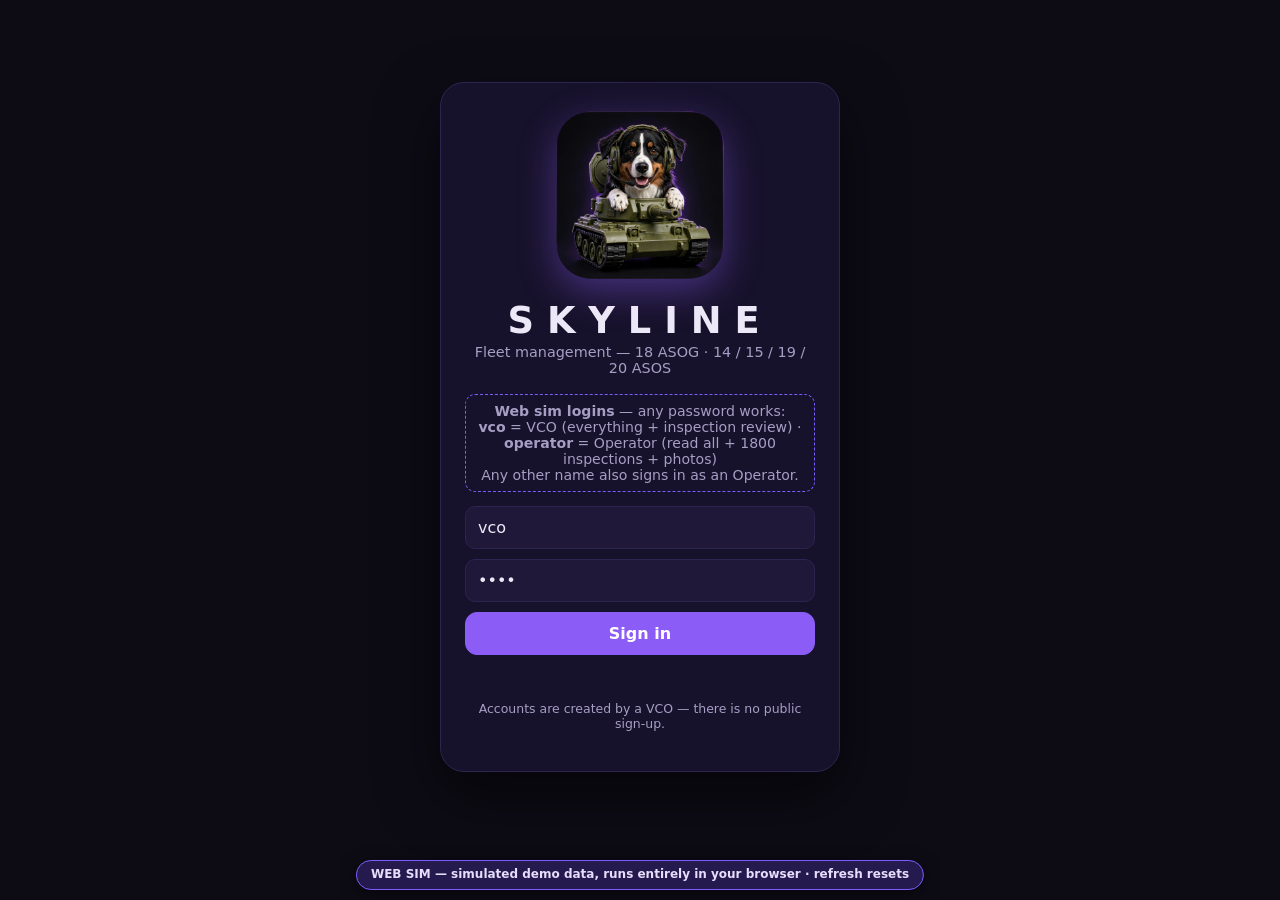
<file: docs/sim/index.html>
<!DOCTYPE html>
<html lang="en">
<head>
<meta charset="UTF-8">
<meta name="viewport" content="width=device-width, initial-scale=1, viewport-fit=cover">
<title>Skyline — Fleet Management — Web Sim</title>
<meta name="theme-color" content="#17122b">
<meta name="mobile-web-app-capable" content="yes">
<meta name="apple-mobile-web-app-capable" content="yes">
<meta name="apple-mobile-web-app-status-bar-style" content="black-translucent">
<link rel="manifest" href="manifest.json">
<link rel="icon" href="icons/favicon-32.png">
<link rel="apple-touch-icon" href="icons/apple-touch-icon.png">
<link rel="stylesheet" href="style.css">
</head>
<body>

<!-- ===================== LOGIN / SETUP ===================== -->
<section id="view-auth" class="view">
  <div class="auth-card">
    <img class="auth-icon" src="icons/icon-512.png" alt="Skyline icon">
    <h1 class="app-name">SKYLINE</h1>
    <p class="tagline">Fleet management — 18 ASOG &middot; 14 / 15 / 19 / 20 ASOS</p>

    <form id="setup-form" class="hidden">
      <h2>First-run setup</h2>
      <p class="hint">No accounts exist yet. Create the first VCO account.</p>
      <input id="su-username" placeholder="Username" aria-label="Username" autocomplete="username" required>
      <input id="su-display" placeholder="Display name (e.g. Davis)" aria-label="Display name" required>
      <input id="su-password" type="password" placeholder="Password (min 8 characters)" aria-label="Password" autocomplete="new-password" required>
      <button class="btn primary" type="submit">Create VCO &amp; sign in</button>
    </form>

    <form id="login-form">
      <input id="li-username" placeholder="Username" aria-label="Username" autocomplete="username" required>
      <input id="li-password" type="password" placeholder="Password" aria-label="Password" autocomplete="current-password" required>
      <button class="btn primary" type="submit">Sign in</button>
    </form>
    <p id="auth-error" class="error"></p>
    <p class="hint small">Accounts are created by a VCO — there is no public sign-up.</p>
  </div>
</section>

<!-- ===================== APP FRAME ===================== -->
<div id="app" class="hidden">
  <header id="topbar">
    <div class="tb-side tb-left">
      <nav>
        <button class="navbtn" data-nav="audit">Audit</button>
        <button class="navbtn" id="nav-conflicts" data-nav="conflicts">Conflicts <span id="conflict-badge" class="badge hidden">0</span></button>
        <button class="navbtn" id="nav-inspections" data-nav="inspections">Inspections <span id="inspection-badge" class="badge hidden">0</span></button>
        <button class="navbtn" id="nav-vco" data-nav="vco">VCO</button>
        <button class="navbtn" id="btn-print">Rollup</button>
        <a class="navbtn" id="btn-csv" href="/api/export.csv">CSV</a>
      </nav>
    </div>
    <button id="btn-home" class="brand-center" title="Home">
      <img src="icons/icon-192.png" alt=""> <span>Skyline</span>
    </button>
    <div class="tb-side tb-right">
      <div id="sync-pill" class="pill ok">● Synced</div>
      <div id="user-chip"></div>
      <button id="btn-logout" class="navbtn">Sign out</button>
      <button id="btn-logout-discard" class="navbtn hidden" style="color:var(--nmc)">Discard edits &amp; sign out</button>
    </div>
  </header>
  <div id="notice" class="notice hidden" role="alert"></div>

  <main>
    <!-- HOME -->
    <section id="view-home" class="view">
      <div id="home-insp-banner" class="hidden" style="margin-bottom:14px"></div>
      <div id="tiles"></div>
    </section>

    <!-- INSPECTIONS -->
    <section id="view-inspections" class="view hidden">
      <button class="backbtn" data-back>← All units</button>
      <h2>1800 inspections</h2>
      <p class="hint">AF Form 1800 — Operator's Inspection Guide and Trouble Report.
      Unreviewed inspections list first. Inspections are online-only; the VCO
      review queue is the notification to the org VCO (there is no email
      in Skyline).</p>
      <div class="toolbar">
        <select id="insp-filter-unit" aria-label="Filter inspections by unit">
          <option>ALL</option>
          <option>18 ASOG</option>
          <option>14 ASOS</option>
          <option>15 ASOS</option>
          <option>19 ASOS</option>
          <option>20 ASOS</option>
        </select>
        <select id="insp-filter-reviewed" aria-label="Filter inspections by review state">
          <option value="ALL">All</option>
          <option value="UNREVIEWED">Unreviewed only</option>
        </select>
      </div>
      <div id="inspection-review"></div>
      <div id="inspection-list"></div>
    </section>

    <!-- NEW INSPECTION -->
    <section id="view-new-inspection" class="view hidden">
      <button class="backbtn" id="insp-new-back">← Back to vehicle</button>
      <h2>New 1800 inspection</h2>
      <div id="new-inspection-body"></div>
    </section>

    <!-- INSPECTION FORM (printable) -->
    <section id="view-inspection-form" class="view hidden">
      <button class="backbtn" id="insp-form-back">← All inspections</button>
      <div class="row">
        <button class="btn primary" id="btn-insp-print">Print / Save as PDF</button>
        <span class="hint">Opens the browser print dialog — choose Save as PDF for a downloadable form.</span>
      </div>
      <div id="inspection-form-body" style="margin-top:16px"></div>
      <div id="inspection-photo-tools" style="margin-top:16px"></div>
    </section>

    <!-- UNIT -->
    <section id="view-unit" class="view hidden">
      <button class="backbtn" data-back>← All units</button>
      <h2 id="unit-title"></h2>
      <div id="unit-stats" class="statrow"></div>
      <div id="unit-group-summary" class="card hidden"></div>
      <div id="viz-wrap" class="vizwrap"></div>
      <div class="toolbar">
        <input id="veh-search" placeholder="Search bumper #, type, location…" aria-label="Search vehicles">
        <div class="seg" id="status-filter">
          <button data-f="ALL" class="on">All</button>
          <button data-f="FMC">FMC</button>
          <button data-f="PMC">PMC</button>
          <button data-f="NMC">NMC</button>
        </div>
        <button id="btn-add-vehicle" class="btn primary vco-only">+ Add vehicle</button>
        <button id="btn-import" class="btn vco-only">Import from Excel</button>
        <input id="import-file" type="file" accept=".xlsx,.csv" class="hidden" aria-label="Spreadsheet file to import (.xlsx or .csv)">
      </div>
      <div id="import-preview" class="card hidden"></div>
      <form id="add-form" class="card hidden">
        <h3>Add vehicle</h3>
        <div class="grid2">
          <select id="av-unit" aria-label="Unit" required></select>
          <input id="av-bumper" placeholder="ID / Bumper #" aria-label="ID / Bumper number" required>
          <input id="av-type" placeholder="Type (e.g. JLTV)" aria-label="Vehicle type" list="type-list" required>
          <input id="av-mileage" type="number" placeholder="Mileage / hours" aria-label="Mileage or hours">
          <input id="av-location" placeholder="Location" aria-label="Location">
          <label>Maintenance due <input id="av-due" type="date" aria-label="Maintenance due date"></label>
          <input id="av-due-miles" type="number" placeholder="Due at miles (optional)" aria-label="Maintenance due at miles">
        </div>
        <input id="av-notes" placeholder="Notes" aria-label="Notes">
        <div class="row">
          <button class="btn primary" type="submit">Add vehicle</button>
          <button class="btn ghost" type="button" id="av-cancel">Cancel</button>
        </div>
      </form>
      <datalist id="type-list"></datalist>
      <div id="vehicle-list"></div>

      <div class="card">
        <h3>Authorizations <span class="hint">(this unit — authorized vs on hand, per vehicle type)</span></h3>
        <div id="unit-auth-list"></div>
        <form id="unit-auth-add" class="vco-only" style="margin-top:12px">
          <div class="grid2">
            <input id="uaa-type" placeholder="New type (e.g. JLTV)" aria-label="New authorization vehicle type" list="type-list" required>
            <input id="uaa-count" type="number" min="0" placeholder="Authorized count" aria-label="New authorization count" required>
          </div>
          <button class="btn" type="submit">Add type</button>
          <span class="hint">Works even with zero vehicles of that type on hand.</span>
        </form>
      </div>

      <div class="card">
        <h3>UTCs <span class="hint">(Unit Type Codes — deployment packages for this unit)</span></h3>
        <div id="utc-list"></div>
        <button id="btn-new-utc" class="btn primary vco-only">+ New UTC</button>
        <form id="utc-form" class="hidden" style="margin-top:12px">
          <div class="grid2">
            <input id="utc-code" placeholder="Code (e.g. XFFC1)" aria-label="UTC code" maxlength="20" required>
            <input id="utc-title-input" placeholder="Title / description" aria-label="UTC title">
          </div>
          <button class="btn primary" type="submit">Create UTC</button>
          <span class="hint">UTC changes are online-only in v1.1 — viewing works offline.</span>
        </form>
      </div>
    </section>

    <!-- UTC DETAIL -->
    <section id="view-utc" class="view hidden">
      <button class="backbtn" id="utc-back">← Back to unit</button>
      <h2 id="utc-title"></h2>
      <div id="utc-stats" class="statrow"></div>
      <div id="utc-viz-wrap" class="vizwrap"></div>
      <h3 style="margin-top:18px">Vehicles in this UTC</h3>
      <div id="utc-members"></div>
      <div id="utc-vco-tools">
        <div class="card">
          <h3>Add vehicles <span class="hint">(this unit's vehicles not yet in the UTC)</span></h3>
          <div id="utc-add-list"></div>
          <button class="btn primary" id="utc-add-confirm" style="margin-top:10px">Add selected</button>
        </div>
        <div class="card">
          <h3>Edit UTC</h3>
          <div class="grid2">
            <input id="utc-edit-code" placeholder="Code" aria-label="UTC code" maxlength="20">
            <input id="utc-edit-title" placeholder="Title / description" aria-label="UTC title">
          </div>
          <div class="row">
            <button class="btn primary" id="utc-save">Save changes</button>
            <button class="btn danger" id="utc-delete">Delete UTC</button>
          </div>
          <p class="hint">Deleting a UTC removes only the package — never its vehicles.
          UTC changes need a connection (online-only in v1.1).</p>
        </div>
      </div>
    </section>

    <!-- VEHICLE -->
    <section id="view-vehicle" class="view hidden">
      <button class="backbtn" id="veh-back">← Back to unit</button>
      <div id="vehicle-detail"></div>
    </section>

    <!-- AUDIT -->
    <section id="view-audit" class="view hidden">
      <button class="backbtn" data-back>← All units</button>
      <h2>Audit log</h2>
      <div id="audit-list"></div>
    </section>

    <!-- CONFLICTS -->
    <section id="view-conflicts" class="view hidden">
      <button class="backbtn" data-back>← All units</button>
      <h2>Sync conflicts</h2>
      <p class="hint">A conflicting offline status change never overwrites the current
      status silently. A VCO decides which status stands.</p>
      <div id="conflict-list"></div>
    </section>

    <!-- VCO -->
    <section id="view-vco" class="view hidden">
      <button class="backbtn" data-back>← All units</button>
      <h2>VCO</h2>

      <div class="card">
        <h3>Create account</h3>
        <form id="user-form">
          <div class="grid2">
            <input id="uf-username" placeholder="Username" aria-label="New account username" required>
            <input id="uf-display" placeholder="Display name" aria-label="New account display name" required>
            <input id="uf-password" type="password" placeholder="Password (min 8)" aria-label="New account password" required>
            <select id="uf-unit" aria-label="New account unit"></select>
            <select id="uf-role" aria-label="New account role">
              <option value="operator">Operator — read all + 1800 inspections + photos</option>
              <option value="vco">VCO — everything + inspection review</option>
            </select>
          </div>
          <button class="btn primary" type="submit">Create account</button>
          <span id="uf-msg" class="hint"></span>
        </form>
        <div id="user-list"></div>
      </div>

      <div class="card">
        <h3>Authorizations <span class="hint">(per unit, per vehicle type — on-hand is counted from vehicle records)</span></h3>
        <form id="auth-form">
          <div class="grid2">
            <select id="af-unit" aria-label="Authorization unit"></select>
            <input id="af-type" placeholder="Vehicle type (e.g. JLTV)" aria-label="Authorization vehicle type" list="type-list" required>
            <input id="af-count" type="number" min="0" placeholder="Authorized count" aria-label="Authorized count" required>
          </div>
          <button class="btn primary" type="submit">Save authorization</button>
        </form>
        <div id="auth-list"></div>
      </div>

      <div class="card">
        <h3>Demo data</h3>
        <p class="hint">Loads a clearly SAMPLE-labeled demo fleet across the squadrons so you
        can see Skyline alive. Removing it deletes only the sample vehicles.</p>
        <button class="btn" id="btn-demo-load">Load demo fleet</button>
        <button class="btn danger" id="btn-demo-remove">Remove demo fleet</button>
        <span id="demo-msg" class="hint" role="status"></span>
      </div>
    </section>
  </main>
</div>

<!-- printable rollup (populated on demand) -->
<div id="print-area"></div>

<script src="sim.js"></script>
<script src="app.js"></script>
</body>
</html>
</file>
<file: docs/sim/style.css>
:root{
  --bg:#0d0b14; --panel:#17122b; --panel2:#1f1838; --line:#2d2450;
  --text:#ece8f7; --dim:#a79ec4; --purple:#8b5cf6; --purple2:#b78cff;
  --fmc:#3ddc84; --pmc:#ffb54d; --nmc:#ff5d6c; --warm:#ffd58a;
  --radius:16px;
}
*{box-sizing:border-box}
html,body{margin:0;padding:0}
body{background:var(--bg);color:var(--text);
  font-family:system-ui,-apple-system,"Segoe UI",Roboto,sans-serif;
  -webkit-font-smoothing:antialiased}
.hidden{display:none!important}
button{font:inherit;cursor:pointer}
input,select{background:var(--panel2);border:1px solid var(--line);
  color:var(--text);border-radius:10px;padding:11px 12px;font:inherit;width:100%}
input:focus,select:focus{outline:2px solid var(--purple);border-color:transparent}
label{color:var(--dim);font-size:.85rem;display:flex;flex-direction:column;gap:4px}

/* ---------- views & transitions ---------- */
.view{animation:viewIn .25s ease both;max-width:1080px;margin:0 auto;padding:18px 16px 64px}
@keyframes viewIn{from{opacity:0;transform:translateY(8px)}to{opacity:1;transform:none}}
main .view{padding-top:8px}

/* ---------- auth ---------- */
#view-auth{display:flex;min-height:100vh;align-items:center;justify-content:center;max-width:none}
.auth-card{background:var(--panel);border:1px solid var(--line);border-radius:24px;
  padding:28px 24px;width:min(400px,92vw);text-align:center;
  box-shadow:0 24px 60px rgba(0,0,0,.5)}
.auth-icon{width:168px;height:168px;border-radius:36px;box-shadow:0 12px 36px rgba(139,92,246,.4)}
.app-name{letter-spacing:.35em;margin:16px 0 2px;font-size:2.3rem;font-weight:800}
.tagline{color:var(--dim);margin:0 0 18px;font-size:.9rem}
.auth-card form{display:flex;flex-direction:column;gap:10px;margin-top:12px;text-align:left}
.auth-card h2{margin:4px 0 0;font-size:1.05rem}
.error{color:var(--nmc);min-height:1.2em;font-size:.9rem}
.hint{color:var(--dim);font-size:.88rem}
.hint.small{font-size:.78rem}

/* ---------- buttons ---------- */
.btn{background:var(--panel2);border:1px solid var(--line);color:var(--text);
  border-radius:12px;padding:11px 16px;transition:transform .15s,background .15s}
.btn:hover{background:#2a2050}
.btn:active{transform:scale(.97)}
.btn.primary{background:var(--purple);border-color:var(--purple);color:#fff;font-weight:600}
.btn.primary:hover{background:#7c4dff}
.btn.ghost{background:transparent}
.btn.danger{border-color:#5c2230;color:var(--nmc)}
.row{display:flex;gap:10px;align-items:center;flex-wrap:wrap}

/* ---------- top bar ---------- */
/* Three-column grid (1fr auto 1fr): the Cooper + Skyline brand sits in
   the middle track, so it stays TRULY centered no matter how wide the
   left nav or right controls get. On phone widths the grid collapses
   to one column with the brand centered on its own row. */
#topbar{position:sticky;top:0;z-index:20;display:grid;
  grid-template-columns:1fr auto 1fr;gap:8px;align-items:center;
  background:rgba(13,11,20,.92);backdrop-filter:blur(8px);
  border-bottom:1px solid var(--line);padding:8px 12px}
.tb-side{display:flex;gap:6px;align-items:center;min-width:0}
.tb-left{justify-content:flex-start}
.tb-right{justify-content:flex-end;flex-wrap:wrap}
.brand-center{display:flex;gap:11px;align-items:center;justify-content:center;
  background:none;border:0;color:var(--text);cursor:pointer;
  font-weight:800;font-size:1.6rem;letter-spacing:.16em;
  min-height:52px;padding:2px 10px;border-radius:12px}
.brand-center img{width:48px;height:48px;border-radius:12px;
  box-shadow:0 4px 16px rgba(139,92,246,.4)}
#topbar nav{display:flex;gap:4px;flex-wrap:wrap}
.navbtn{background:none;border:0;color:var(--dim);padding:8px 10px;border-radius:9px;
  text-decoration:none;font-size:.92rem;min-height:44px;
  display:inline-flex;align-items:center}
@media(max-width:760px){
  #topbar{grid-template-columns:1fr}
  .brand-center{grid-row:1;justify-self:center;font-size:1.35rem;min-height:48px}
  .brand-center img{width:42px;height:42px}
  .tb-left{grid-row:2;justify-content:center}
  .tb-right{grid-row:3;justify-content:center}
  #user-chip{display:none}
}
.navbtn:hover{color:var(--text);background:var(--panel2)}
.badge{background:var(--nmc);color:#fff;border-radius:999px;padding:0 7px;font-size:.75rem}
.pill{border-radius:999px;padding:5px 11px;font-size:.8rem;border:1px solid var(--line);color:var(--dim)}
.pill.ok{color:var(--fmc)} .pill.warn{color:var(--pmc)} .pill.off{color:var(--nmc)}
#user-chip{color:var(--dim);font-size:.88rem}
#user-chip b{color:var(--text)}

/* ---------- home tiles ---------- */
#tiles{display:flex;flex-direction:column;gap:14px;margin-top:14px}
.tile{background:linear-gradient(160deg,var(--panel2),var(--panel));
  border:1px solid var(--line);border-radius:var(--radius);padding:18px;
  text-align:left;color:var(--text);width:100%;
  transition:transform .25s ease,border-color .25s ease,box-shadow .25s}
.tile:hover{transform:translateY(-2px);border-color:var(--purple);
  box-shadow:0 12px 32px rgba(139,92,246,.25)}
.tile:active{transform:scale(.99)}
.tile .tname{font-size:1.35rem;font-weight:800;letter-spacing:.05em}
.tile .tsub{color:var(--dim);font-size:.85rem;margin-bottom:10px}
.tile-grid{display:grid;grid-template-columns:1fr 1fr;gap:14px}
.tile.sq .tname{font-size:1.15rem}
.stats{display:flex;gap:18px;flex-wrap:wrap;margin:8px 0}
.stat .num{font-size:1.45rem;font-weight:800}
.stat .lbl{color:var(--dim);font-size:.75rem;text-transform:uppercase;letter-spacing:.08em}
.mcbar{height:12px;background:#0a0812;border-radius:999px;overflow:hidden;border:1px solid var(--line)}
.mcbar > div{height:100%;width:0;border-radius:999px;
  background:linear-gradient(90deg,var(--purple),var(--fmc));
  transition:width .3s cubic-bezier(.2,.8,.2,1)}
.mc{font-weight:800} .mc.good{color:var(--fmc)} .mc.mid{color:var(--pmc)} .mc.bad{color:var(--nmc)}
.counts-line{color:var(--dim);font-size:.85rem;margin-top:6px}
.counts-line b{color:var(--text)}

/* ---------- unit screen ---------- */
.backbtn{background:none;border:0;color:var(--purple2);padding:6px 0;font-size:.95rem}
.statrow{display:flex;gap:12px;flex-wrap:wrap;margin:10px 0 14px}
.chip{background:var(--panel);border:1px solid var(--line);border-radius:12px;padding:9px 14px}
.chip b{font-size:1.1rem}
.toolbar{display:flex;gap:10px;flex-wrap:wrap;align-items:center;margin:14px 0}
.toolbar input{flex:1;min-width:200px;width:auto}
.seg{display:flex;background:var(--panel);border:1px solid var(--line);border-radius:11px;overflow:hidden}
.seg button{background:none;border:0;color:var(--dim);padding:10px 14px}
.seg button.on{background:var(--purple);color:#fff}
.card{background:var(--panel);border:1px solid var(--line);border-radius:var(--radius);
  padding:18px;margin:14px 0}
.grid2{display:grid;grid-template-columns:1fr 1fr;gap:10px;margin-bottom:10px}
@media(max-width:560px){.grid2{grid-template-columns:1fr}.tile-grid{grid-template-columns:1fr}}

/* ---------- vehicle cards ---------- */
.vcard{background:var(--panel);border:1px solid var(--line);border-left:6px solid var(--dim);
  border-radius:14px;padding:14px 16px;margin:10px 0;width:100%;text-align:left;color:var(--text);
  transition:transform .2s,border-color .2s,background .3s}
.vcard:hover{transform:translateX(3px)}
.vcard.FMC{border-left-color:var(--fmc)} .vcard.PMC{border-left-color:var(--pmc)}
.vcard.NMC{border-left-color:var(--nmc)}
.vcard.flash{animation:flash .5s ease}
@keyframes flash{0%{background:#3a2a6e}100%{background:var(--panel)}}
.vcard .top{display:flex;justify-content:space-between;gap:10px;align-items:baseline}
.vcard .bumper{font-weight:800;font-size:1.08rem}
.vcard .meta{color:var(--dim);font-size:.88rem;margin-top:3px}
.st{font-weight:800;padding:2px 10px;border-radius:999px;font-size:.8rem;white-space:nowrap}
.st.FMC{background:rgba(61,220,132,.15);color:var(--fmc)}
.st.PMC{background:rgba(255,181,77,.15);color:var(--pmc)}
.st.NMC{background:rgba(255,93,108,.15);color:var(--nmc)}
.sampletag{background:#4a3503;color:var(--pmc);border-radius:6px;padding:0 6px;
  font-size:.7rem;font-weight:700;letter-spacing:.05em}
.duetag{color:var(--pmc);font-weight:700}
.duetag.overdue{color:var(--nmc)}

/* ---------- vehicle detail ---------- */
.statusbtns{display:flex;gap:10px;margin:14px 0}
.statusbtns button{flex:1;padding:18px 6px;border-radius:14px;border:2px solid var(--line);
  background:var(--panel2);color:var(--dim);font-weight:800;font-size:1.05rem;
  transition:all .2s}
.statusbtns button.sel-FMC{border-color:var(--fmc);color:var(--fmc);background:rgba(61,220,132,.12)}
.statusbtns button.sel-PMC{border-color:var(--pmc);color:var(--pmc);background:rgba(255,181,77,.12)}
.statusbtns button.sel-NMC{border-color:var(--nmc);color:var(--nmc);background:rgba(255,93,108,.12)}
.field{margin:10px 0}
.field .lbl{color:var(--dim);font-size:.78rem;text-transform:uppercase;letter-spacing:.08em;margin-bottom:4px}

/* ---------- audit / conflicts / admin lists ---------- */
.arow{border-bottom:1px solid var(--line);padding:9px 2px;font-size:.92rem}
.arow .when{color:var(--dim);font-size:.8rem}
.arow.conflictrow{background:rgba(255,93,108,.07)}
table{width:100%;border-collapse:collapse;font-size:.92rem}
th,td{border-bottom:1px solid var(--line);padding:8px 6px;text-align:left}
th{color:var(--dim);font-weight:600}
select.inline{width:auto;padding:6px 8px}

/* ---------- the fleet health visualization ---------- */
.vizwrap{background:linear-gradient(180deg,#07060f,#0d0b14);
  border:1px solid var(--line);border-radius:var(--radius);overflow-x:auto;overflow-y:hidden}
.viz-caption{padding:8px 12px;color:var(--dim);font-size:.82rem;border-top:1px solid var(--line)}
.vizwrap .bldg:focus{outline:none}
.vizwrap .bldg:focus .body{stroke:var(--purple2);stroke-width:2.5}
.vizwrap svg{display:block;width:100%;height:auto}
.vizwrap .bldg{cursor:pointer;transition:opacity .2s}
.vizwrap .bldg:hover{opacity:.85}
.vizwrap .bldg.sel .body{stroke:var(--purple2);stroke-width:2.5}
.vizwrap .beacon{animation:beaconPulse 1.8s ease-in-out infinite}
@keyframes beaconPulse{0%,100%{opacity:.25}50%{opacity:1}}
.vizwrap .flicker{animation:winFlicker 3.2s linear infinite}
@keyframes winFlicker{0%,92%,100%{opacity:1}94%{opacity:.25}96%{opacity:.8}98%{opacity:.4}}
.vizwrap .twinkle{animation:tw 4s ease-in-out infinite}
@keyframes tw{0%,100%{opacity:.35}50%{opacity:.9}}
.vizwrap .district-lbl{fill:#8d83ad;font-size:10px;letter-spacing:.14em}
.viz-empty{padding:34px;text-align:center;color:var(--dim)}

/* ---------- v1.1: authorizations + UTCs ---------- */
.auth-num{width:96px}
.utc-grid{display:grid;grid-template-columns:repeat(auto-fill,minmax(230px,1fr));gap:12px;margin:10px 0}
.utc-card{background:var(--panel2);border:1px solid var(--line);border-radius:14px;
  padding:14px 16px;text-align:left;color:var(--text);cursor:pointer;width:100%;
  transition:transform .2s,border-color .2s}
.utc-card:hover{transform:translateY(-2px);border-color:var(--purple)}
.utc-card .ucode{font-weight:800;font-size:1.15rem;letter-spacing:.06em}
.utc-card .utitle{color:var(--dim);font-size:.9rem;margin:2px 0 8px}
.utc-card .ucounts{font-size:.88rem;color:var(--dim);margin-top:6px}
.utc-card .ucounts b{color:var(--text)}
.checkrow{display:flex;gap:10px;align-items:center;padding:8px 4px;
  border-bottom:1px solid var(--line);min-height:44px;cursor:pointer}
.checkrow input{width:20px;height:20px;flex:none}

/* ---------- notices / flash ---------- */
.notice{max-width:1080px;margin:10px auto 0;padding:11px 16px;border-radius:12px;
  border:1px solid var(--line);background:var(--panel2);font-size:.92rem}
.notice.err{border-color:#5c2230;color:#ffb3ba}
.notice.ok{border-color:#1d4d33;color:#a7e8c5}
.card.flash{animation:flash .5s ease}

/* ---------- print rollup ---------- */
#print-area{display:none}
@media print{
  body>*{display:none!important}
  #print-area{display:block!important;color:#000;background:#fff;
    font-family:Georgia,serif;padding:24px}
  #print-area table th,#print-area table td{border-bottom:1px solid #999}
  #print-area h1{font-size:20px} #print-area h2{font-size:15px;margin-top:22px}
  #print-area .st{background:none!important;color:#000!important}
  #print-area .siglines{margin-top:28px}
}

/* ---------- 1800 inspections ---------- */
.insp-row{display:grid;grid-template-columns:2.2em 1fr auto auto;gap:10px;
  align-items:start;padding:10px 0;border-bottom:1px solid var(--line)}
.insp-num{color:var(--dim);font-weight:700}
.insp-text{font-size:.92rem}
.insp-applies{flex-direction:row;align-items:center;white-space:nowrap}
.insp-applies input{width:auto}
.insp-result{display:flex;gap:10px;white-space:nowrap}
.insp-result label{flex-direction:row;align-items:center}
.insp-result input{width:auto}
.insp-comment,.insp-other-comment{grid-column:2 / -1}
.insp-other-text{grid-column:2}

/* v1.3: main-VCO badge — tasteful gold on the dark/purple theme */
.main-vco { color: #f5c542; font-weight: 700; white-space: nowrap; }
</file>
